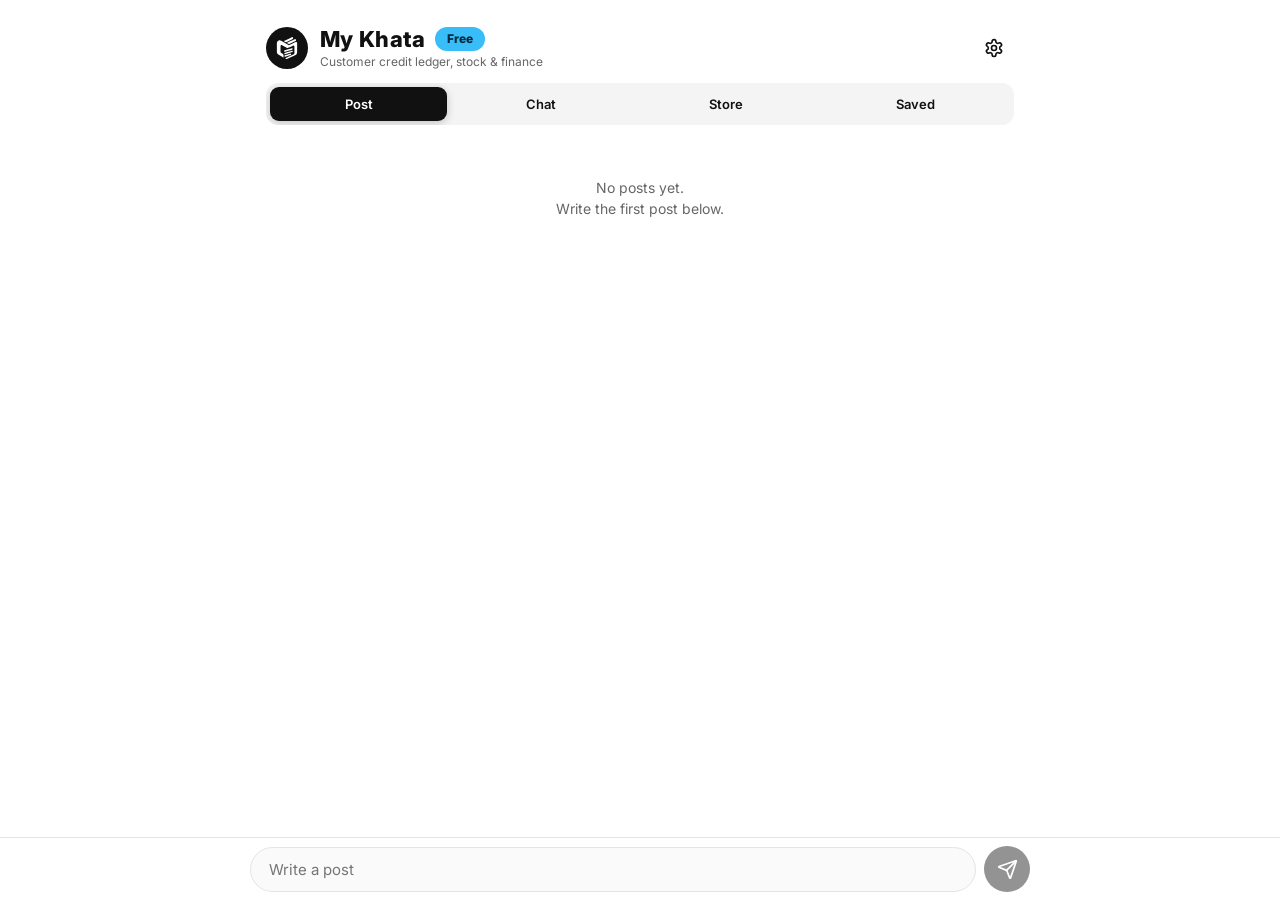
<file: community.html>
<!DOCTYPE html>
<html lang="en">
<head>
<meta charset="utf-8">
<meta name="viewport" content="width=device-width, initial-scale=1, viewport-fit=cover">
<meta name="theme-color" content="#111111">
<title>My Khata – Community</title>
<link rel="preconnect" href="https://fonts.googleapis.com">
<link rel="preconnect" href="https://fonts.gstatic.com" crossorigin>
<link href="https://fonts.googleapis.com/css2?family=Inter:wght@400;500;600;700;800&display=swap" rel="stylesheet">
<style>
/* Community has its OWN theme (kc-mode / kc-accent). It never touches My Khata's theme. */
:root{--accent:#111;--on:#fff;--bg:#fff;--card:#fff;--card2:#f4f4f5;--input:#fafafa;--ink:#111;--soft:#666;--line:#e4e4e7;--hov:#ececee;--out:#ececee;--red:#111;--green:#111;--shadow:0 1px 3px rgba(0,0,0,.06)}
html[data-mode=dark]{--accent:#fff;--on:#111;--bg:#0d0d0f;--card:#161618;--card2:#1e1e21;--input:#0d0d0f;--ink:#fff;--soft:#a1a1aa;--line:#2e2e33;--hov:#2a2a2e;--out:#2a2a2e;--red:#fff;--green:#fff;--shadow:0 3px 12px rgba(0,0,0,.4);color-scheme:dark}
*{box-sizing:border-box;-webkit-tap-highlight-color:transparent}
[hidden]{display:none!important}
html,body{margin:0;padding:0;background:var(--bg)}
body{font-family:'Inter',system-ui,-apple-system,'Segoe UI',Roboto,sans-serif;color:var(--ink);min-height:100vh;min-height:100dvh;-webkit-font-smoothing:antialiased}
body.noscroll{overflow:hidden}
button,input{font:inherit;color:inherit}
button{cursor:pointer;border:0;background:none;padding:0}
:focus-visible{outline:2px solid var(--accent);outline-offset:2px}
svg{display:block}
.ic{display:inline-flex;vertical-align:-.2em}
.ic svg,.i svg{width:1.15em;height:1.15em;stroke:currentColor;fill:none;stroke-width:2;stroke-linecap:round;stroke-linejoin:round}
.i{display:inline-flex}

.app{max-width:780px;margin:0 auto;padding:22px 16px 40px}

.stick{position:sticky;top:0;z-index:30;background:var(--bg);margin:-22px -16px 0;padding:22px 16px 12px}
/* ---------- header: same as My Khata ---------- */
header.top{display:flex;align-items:center;justify-content:space-between;padding:4px 0 8px}
.top-l{display:flex;align-items:center;gap:12px;min-width:0;text-decoration:none;color:inherit}
.hdr-av{width:42px;height:42px;border-radius:50%;flex-shrink:0;background:var(--card2);object-fit:cover;display:block}
.name-row{display:flex;align-items:center;gap:10px;flex-wrap:wrap}
header.top h1{margin:0;font-size:22px;font-weight:800;letter-spacing:.3px;color:var(--ink)}
.plan-badge{display:inline-flex;align-items:center;gap:5px;border-radius:99px;padding:6px 12px;font:800 12px/1 Inter,sans-serif;background:#38bdf8;color:#04283d}
.sub{font-size:12px;color:var(--soft);margin-top:2px}
.icons{display:flex;gap:8px}
.icon-btn{width:40px;height:40px;display:flex;align-items:center;justify-content:center;border-radius:12px;color:var(--ink);transition:background .15s}
.icon-btn:hover{background:var(--hov)}.icon-btn:active{transform:scale(.92)}
.icon-btn .ic svg{width:20px;height:20px}

/* ---------- tabs: same as My Khata ---------- */
.tabs{display:flex;gap:4px;margin:6px 0 0;background:var(--card2);padding:4px;border-radius:12px;overflow-x:auto;scrollbar-width:none}
.tabs::-webkit-scrollbar{display:none}
.tab-btn{flex:1 0 auto;padding:9px 6px;border-radius:9px;font-size:13px;font-weight:600;color:var(--ink);white-space:nowrap;min-width:70px}
.tab-btn:hover{background:var(--hov)}
.tab-btn.active,.tab-btn.active:hover{background:var(--accent);color:var(--on);box-shadow:0 2px 8px rgba(0,0,0,.2)}

/* ---------- search (same look as My Khata) ---------- */
.search-wrap{position:relative;margin-bottom:14px}
.search-wrap input{width:100%;padding:12px 42px 12px 14px;border:1px solid var(--line);border-radius:10px;font-size:15px;background:var(--input);color:var(--ink);box-shadow:var(--shadow)}
.search-wrap input:focus{outline:2px solid var(--accent);outline-offset:1px}
.search-wrap .search-icon{position:absolute;right:14px;top:50%;transform:translateY(-50%);color:var(--soft);pointer-events:none}
.empty{text-align:center;padding:40px 20px;color:var(--soft);font-size:14px;line-height:1.5}

/* ---------- avatars ---------- */
.av{width:44px;height:44px;border-radius:50%;background:var(--accent);color:var(--on);display:flex;align-items:center;justify-content:center;font-size:17px;font-weight:700;flex-shrink:0;overflow:hidden}
.av img{width:100%;height:100%;object-fit:cover;display:block}
.av.sm{width:34px;height:34px;font-size:14px}
.av.sq{border-radius:14px}
.av.lg{width:64px;height:64px;font-size:26px}

/* ---------- chat list ---------- */
.li{display:flex;align-items:center;gap:12px;width:100%;text-align:left;padding:10px 12px;border-radius:12px}
.li:hover{background:var(--hov)}
.li .tx{flex:1;min-width:0}
.li .l1{display:flex;align-items:baseline;gap:8px}
.li .nm{flex:1;min-width:0;font-weight:700;font-size:15px;white-space:nowrap;overflow:hidden;text-overflow:ellipsis}
.li .tm{font-size:11.5px;color:var(--soft)}
.li .l2{font-size:13px;color:var(--soft);white-space:nowrap;overflow:hidden;text-overflow:ellipsis;margin-top:2px}

/* ---------- message bubbles (posts + chat) ---------- */
.msgs{display:flex;flex-direction:column;gap:6px;padding-bottom:4px}
.day{align-self:center;background:var(--card2);color:var(--soft);font-size:12px;padding:4px 12px;border-radius:99px;margin:8px 0}
.msg{display:flex;gap:8px;align-items:flex-end;border-radius:12px;position:relative}
.msg.me{flex-direction:row-reverse}
.msg.sel{background:color-mix(in srgb,var(--accent) 18%,transparent);box-shadow:-100vw 0 0 color-mix(in srgb,var(--accent) 18%,transparent),100vw 0 0 color-mix(in srgb,var(--accent) 18%,transparent)}
.bub{max-width:min(82%,520px);padding:8px 11px 6px;border-radius:14px;border-bottom-left-radius:4px;background:var(--card2);font-size:14.5px;line-height:1.4;overflow-wrap:anywhere;cursor:pointer;user-select:none}
html[data-mode=dark] .bub{background:#243244}
.me .bub{background:var(--out);border-bottom-left-radius:14px;border-bottom-right-radius:4px}
html[data-mode=dark] .me .bub{background:#2a2a2e}
.bub .sn{font-weight:700;font-size:12.5px;margin-bottom:2px;color:var(--accent)}
.bub .t{white-space:pre-wrap}
.bub .foot{display:flex;align-items:center;justify-content:flex-end;gap:2px;margin-top:3px;margin-right:-4px;color:var(--soft);font-size:11px}
.bub .foot time{margin-right:4px}
.bub .foot button{width:28px;height:28px;border-radius:8px;display:flex;align-items:center;justify-content:center;color:var(--soft)}
.bub .foot button:hover{background:var(--hov);color:var(--ink)}
.bub .foot button.on{color:var(--accent)}
.bub .foot button.on svg{fill:currentColor}
.bub .foot .ic svg{width:15px;height:15px}

/* ---------- compose bar (like WhatsApp) ---------- */
.compose-spacer{height:74px}
.compose{position:fixed;left:0;right:0;bottom:0;z-index:20;background:var(--bg);border-top:1px solid var(--line);padding:8px 12px calc(8px + env(safe-area-inset-bottom,0))}
.compose form{max-width:780px;margin:0 auto;display:flex;gap:8px;align-items:center}
.compose input{flex:1;min-width:0;border:1px solid var(--line);background:var(--input);border-radius:24px;padding:12px 18px;font-size:15px;outline:none}
.compose input:focus{border-color:var(--accent)}
.send{width:46px;height:46px;border-radius:50%;background:var(--accent);color:var(--on);display:flex;align-items:center;justify-content:center;flex-shrink:0;transition:transform .12s,opacity .15s}
.send .ic svg{width:21px;height:21px}
.send:active{transform:scale(.92)}
.send:disabled{opacity:.45;cursor:default}

/* ---------- selection bar (replaces header when messages are selected) ---------- */
.selbar{position:fixed;top:0;left:0;right:0;z-index:60;background:var(--accent);color:var(--on);padding-top:env(safe-area-inset-top,0)}
.selbar .in{max-width:780px;margin:0 auto;height:78px;display:flex;align-items:center;gap:4px;padding:0 10px}
.selbar b{flex:1;font-size:17px;margin-left:6px}
.selbar button{width:42px;height:42px;border-radius:50%;display:flex;align-items:center;justify-content:center;color:var(--on)}
.selbar button:hover{background:rgba(255,255,255,.18)}
.selbar .ic svg{width:21px;height:21px}

/* ---------- stores ---------- */
.stores{display:flex;flex-direction:column;gap:14px}
.store-card{background:var(--card);border:1px solid var(--line);border-radius:14px;padding:14px;box-shadow:var(--shadow)}
.store-head{display:flex;align-items:center;gap:12px}
.store-name{font-size:16.5px;font-weight:800}
.store-meta{font-size:12.5px;color:var(--soft);margin-top:2px}
.prods{list-style:none;margin:12px 0 0;padding:0;border-top:1px dashed var(--line)}
.prods li{display:flex;align-items:center;gap:10px;padding:8px 0;border-bottom:1px solid var(--line);font-size:14px}
.prods li:last-child{border-bottom:0}
.prods .pi{width:30px;height:30px;border-radius:8px;background:color-mix(in srgb,var(--accent) 14%,var(--bg));color:var(--accent);display:flex;align-items:center;justify-content:center;flex-shrink:0}
.prods .pi .ic svg{width:16px;height:16px}
.prods .pn{flex:1;min-width:0;white-space:nowrap;overflow:hidden;text-overflow:ellipsis}
.prods .pp{font-weight:700;white-space:nowrap}
.store-acts{display:flex;gap:10px;margin-top:12px}
.store-acts button{flex:1;padding:11px;border-radius:10px;font-size:14px;font-weight:700;display:flex;align-items:center;justify-content:center;gap:7px}
.btn-pri{background:var(--accent);color:var(--on)}
.btn-soft{background:var(--card2);color:var(--ink)}
html[data-mode=dark] .btn-soft{background:var(--hov)}
.btn-soft:hover{background:var(--hov)}

/* ---------- saved ---------- */
.saved-item{background:var(--card);border:1px solid var(--line);border-radius:12px;padding:12px 14px;margin-bottom:10px;box-shadow:var(--shadow)}
.saved-item .h{display:flex;align-items:center;gap:10px;margin-bottom:6px}
.saved-item .h b{flex:1;font-size:14px}
.saved-item .h small{color:var(--soft);font-size:11.5px}
.saved-item p{margin:0 0 6px;font-size:14.5px;line-height:1.45;white-space:pre-wrap;overflow-wrap:anywhere}
.saved-item .acts{display:flex;gap:2px;justify-content:flex-end;margin-right:-6px}
.saved-item .acts button{width:34px;height:34px;border-radius:9px;display:flex;align-items:center;justify-content:center;color:var(--soft)}
.saved-item .acts button:hover{background:var(--hov);color:var(--ink)}
.chip-src{font-size:11px;font-weight:700;background:color-mix(in srgb,var(--accent) 14%,var(--bg));color:var(--accent);border-radius:99px;padding:2px 9px}

/* ---------- chat screen (full overlay) ---------- */
.chat-ov{position:fixed;inset:0;z-index:50;background:var(--bg);display:flex;flex-direction:column}
.chat-top{border-bottom:1px solid var(--line);padding-top:env(safe-area-inset-top,0)}
.chat-top .in{max-width:780px;margin:0 auto;height:60px;display:flex;align-items:center;gap:8px;padding:0 10px}
.chat-top .ct{flex:1;min-width:0;line-height:1.25}
.chat-top .ct b{display:block;font-size:16px;white-space:nowrap;overflow:hidden;text-overflow:ellipsis}
.chat-top .ct small{color:var(--soft);font-size:12px}
.chat-body{flex:1;overflow-y:auto;-webkit-overflow-scrolling:touch}
.chat-body .msgs{max-width:780px;margin:0 auto;padding:12px 16px}
.chat-ov .compose{position:static}

/* ---------- settings page (same look as My Khata settings) ---------- */
.ov{position:fixed;inset:0;background:var(--bg);z-index:90;display:none;overflow-y:auto;-webkit-overflow-scrolling:touch}
.ov.on{display:block}
.sheet{background:transparent;color:var(--ink);width:100%;max-width:820px;margin:0 auto;padding:22px 16px calc(40px + env(safe-area-inset-bottom,0))}
.back-btn{display:inline-flex;align-items:center;gap:6px;font-weight:700;font-size:14px;color:var(--accent);padding:6px 0;margin-bottom:6px}
.set-h{display:flex;align-items:center;gap:10px;margin:4px 0 14px;font-size:22px;font-weight:800}
.set-crumb{font-size:11px;color:var(--soft);margin:-8px 0 14px}
.set-prof{display:flex;align-items:center;gap:14px;padding:16px;border-radius:16px;background:var(--card2);margin-bottom:6px;cursor:pointer;width:100%;text-align:left}
.set-pn{font-weight:800;font-size:16px}.set-ps{font-size:12px;color:var(--soft);margin-top:2px}
.set-sec{font-size:11px;font-weight:800;letter-spacing:.8px;text-transform:uppercase;color:var(--soft);margin:18px 4px 8px}
.set-list{display:flex;flex-direction:column;gap:8px}
.set-row{display:flex;align-items:center;gap:12px;padding:13px 14px;border-radius:12px;background:var(--card2);width:100%;text-align:left}
.set-row:hover{background:var(--hov)}
.set-ic{width:38px;height:38px;border-radius:10px;display:flex;align-items:center;justify-content:center;background:var(--card);color:var(--accent);flex-shrink:0}
.set-tx{flex:1;min-width:0}.set-t{font-weight:700;font-size:14px}.set-d{font-size:12px;color:var(--soft);margin-top:2px}
.set-val{font-size:12px;color:var(--soft);font-weight:700}
.set-blk{padding:13px 14px;border-radius:12px;background:var(--card2)}
.set-blk .set-t{margin-bottom:10px}
.prof{display:flex;align-items:center;gap:12px}
.prof .fields{flex:1;min-width:0;display:flex;flex-direction:column;gap:8px}
.sheet input[type=text],.sheet input[type=url]{width:100%;border:1px solid var(--line);background:var(--input);color:var(--ink);border-radius:10px;padding:10px 12px;font-size:14px;outline:none}
.sheet input:focus{border-color:var(--accent)}
.seg{display:flex;gap:6px}
.seg button{flex:1;padding:10px 6px;border:1px solid var(--line);border-radius:10px;background:var(--card);font-weight:700;font-size:13px;display:flex;align-items:center;justify-content:center;gap:6px}
.seg button.on{background:var(--accent);color:var(--on);border-color:var(--accent)}
.blk{display:flex;align-items:center;gap:10px;padding:8px 0;border-bottom:1px solid var(--line)}
.blk:last-child{border-bottom:0}
.blk b{flex:1;font-size:14px}
.blk button{padding:7px 13px;border-radius:9px;background:var(--card2);font-weight:700;font-size:13px}
.blk button:hover{background:var(--hov)}
.note{font-size:12.5px;color:var(--soft);line-height:1.5;margin:0}
.save-row{margin-top:12px}
.save-row button{width:100%;padding:11px;border-radius:10px;background:var(--accent);color:var(--on);font-weight:700}

.toast{position:fixed;left:50%;bottom:92px;transform:translateX(-50%);background:var(--ink);color:var(--bg);padding:10px 16px;border-radius:99px;font-weight:600;font-size:13.5px;z-index:200;max-width:90vw;display:flex;gap:12px;align-items:center}
.toast button{font-weight:800;color:var(--accent);padding:0}
@media (prefers-reduced-motion:reduce){*{transition:none!important}}
</style>
</head>
<body>
<div class="app" id="app">
  <div class="stick"><header class="top">
    <a class="top-l" href="index.html" aria-label="Back to My Khata">
      <img class="hdr-av" id="logo" alt="">
      <div>
        <div class="name-row"><h1>My Khata</h1><span class="plan-badge">Free</span></div>
        <div class="sub">Customer credit ledger, stock &amp; finance</div>
      </div>
    </a>
    <div class="icons"><button class="icon-btn" id="setBtn" type="button" aria-label="Community settings"></button></div>
  </header>
  <nav class="tabs" id="tabs" aria-label="Community"></nav></div>
  <main id="main"></main>
</div>

<div class="selbar" id="selbar" hidden></div>
<div class="compose" id="postCompose" hidden>
  <form id="postForm" autocomplete="off"><input id="postIn" type="text" maxlength="1000" placeholder="Write a post" aria-label="Write a post"><button class="send" id="postSend" type="submit" aria-label="Send" disabled></button></form>
</div>

<section class="chat-ov" id="chat" hidden>
  <div class="chat-top"><div class="in">
    <button class="icon-btn" id="chatBack" type="button" aria-label="Back"></button>
    <div class="av sm" id="chatAv"></div>
    <div class="ct"><b id="chatName"></b><small id="chatSub"></small></div>
  </div></div>
  <div class="chat-body" id="chatBody"><div class="msgs" id="chatMsgs"></div></div>
  <div class="compose"><form id="chatForm" autocomplete="off"><input id="chatIn" type="text" maxlength="1000" placeholder="Type a message" aria-label="Type a message"><button class="send" id="chatSend" type="submit" aria-label="Send" disabled></button></form></div>
</section>

<div class="ov" id="ov"><div class="sheet" id="sheet" role="dialog" aria-label="Community settings"></div></div>

<script>
(function(){
var $=function(i){return document.getElementById(i);};
var ICONS={"settings":"<path d=\"M12.22 2h-.44a2 2 0 0 0-2 2v.18a2 2 0 0 1-1 1.73l-.43.25a2 2 0 0 1-2 0l-.15-.08a2 2 0 0 0-2.73.73l-.22.38a2 2 0 0 0 .73 2.73l.15.1a2 2 0 0 1 1 1.72v.51a2 2 0 0 1-1 1.74l-.15.09a2 2 0 0 0-.73 2.73l.22.38a2 2 0 0 0 2.73.73l.15-.08a2 2 0 0 1 2 0l.43.25a2 2 0 0 1 1 1.73V20a2 2 0 0 0 2 2h.44a2 2 0 0 0 2-2v-.18a2 2 0 0 1 1-1.73l.43-.25a2 2 0 0 1 2 0l.15.08a2 2 0 0 0 2.73-.73l.22-.39a2 2 0 0 0-.73-2.73l-.15-.08a2 2 0 0 1-1-1.74v-.5a2 2 0 0 1 1-1.74l.15-.09a2 2 0 0 0 .73-2.73l-.22-.38a2 2 0 0 0-2.73-.73l-.15.08a2 2 0 0 1-2 0l-.43-.25a2 2 0 0 1-1-1.73V4a2 2 0 0 0-2-2z\"/><circle cx=\"12\" cy=\"12\" r=\"3\"/>","copy":"<rect width=\"14\" height=\"14\" x=\"8\" y=\"8\" rx=\"2\" ry=\"2\"/><path d=\"M4 16c-1.1 0-2-.9-2-2V4c0-1.1.9-2 2-2h10c1.1 0 2 .9 2 2\"/>","trash-2":"<path d=\"M3 6h18\"/><path d=\"M19 6v14c0 1-1 2-2 2H7c-1 0-2-1-2-2V6\"/><path d=\"M8 6V4c0-1 1-2 2-2h4c1 0 2 1 2 2v2\"/><line x1=\"10\" x2=\"10\" y1=\"11\" y2=\"17\"/><line x1=\"14\" x2=\"14\" y1=\"11\" y2=\"17\"/>","search":"<circle cx=\"11\" cy=\"11\" r=\"8\"/><path d=\"m21 21-4.3-4.3\"/>","x":"<path d=\"M18 6 6 18\"/><path d=\"m6 6 12 12\"/>","ban":"<circle cx=\"12\" cy=\"12\" r=\"10\"/><path d=\"m4.9 4.9 14.2 14.2\"/>","store":"<path d=\"M3 9l1.5-5h15L21 9\"/><path d=\"M3 9a3 3 0 0 0 6 0 3 3 0 0 0 6 0 3 3 0 0 0 6 0\"/><path d=\"M5 12v8h14v-8\"/><path d=\"M10 20v-5h4v5\"/>","message-circle":"<path d=\"M7.9 20A9 9 0 1 0 4 16.1L2 22Z\"/>","arrow-left":"<path d=\"m12 19-7-7 7-7\"/><path d=\"M19 12H5\"/>","check":"<path d=\"M20 6 9 17l-5-5\"/>","crown":"<path d=\"M11.562 3.266a.5.5 0 0 1 .876 0L15.39 8.87a1 1 0 0 0 1.516.294L21.183 5.5a.5.5 0 0 1 .798.519l-2.834 10.246a1 1 0 0 1-.956.734H5.81a1 1 0 0 1-.957-.734L2.02 6.02a.5.5 0 0 1 .798-.519l4.276 3.664a1 1 0 0 0 1.516-.294z\"/><path d=\"M5 21h14\"/>","user":"<path d=\"M19 21v-2a4 4 0 0 0-4-4H9a4 4 0 0 0-4 4v2\"/><circle cx=\"12\" cy=\"7\" r=\"4\"/>","sun":"<circle cx=\"12\" cy=\"12\" r=\"4\"/><path d=\"M12 2v2\"/><path d=\"M12 20v2\"/><path d=\"m4.93 4.93 1.41 1.41\"/><path d=\"m17.66 17.66 1.41 1.41\"/><path d=\"M2 12h2\"/><path d=\"M20 12h2\"/><path d=\"m6.34 17.66-1.41 1.41\"/><path d=\"m19.07 4.93-1.41 1.41\"/>","moon":"<path d=\"M12 3a6 6 0 0 0 9 9 9 9 0 1 1-9-9Z\"/>","link":"<path d=\"M10 13a5 5 0 0 0 7.54.54l3-3a5 5 0 0 0-7.07-7.07l-1.72 1.71\"/><path d=\"M14 11a5 5 0 0 0-7.54-.54l-3 3a5 5 0 0 0 7.07 7.07l1.71-1.71\"/>","image":"<rect width=\"18\" height=\"18\" x=\"3\" y=\"3\" rx=\"2\" ry=\"2\"/><circle cx=\"9\" cy=\"9\" r=\"2\"/><path d=\"m21 15-3.086-3.086a2 2 0 0 0-2.828 0L6 21\"/>","lock":"<rect width=\"18\" height=\"11\" x=\"3\" y=\"11\" rx=\"2\" ry=\"2\"/><path d=\"M7 11V7a5 5 0 0 1 10 0v4\"/>","pencil":"<path d=\"M21.174 6.812a1 1 0 0 0-3.986-3.987L3.842 16.174a2 2 0 0 0-.5.83l-1.321 4.352a.5.5 0 0 0 .623.622l4.353-1.32a2 2 0 0 0 .83-.497z\"/>","smartphone":"<rect width=\"14\" height=\"20\" x=\"5\" y=\"2\" rx=\"2\" ry=\"2\"/><path d=\"M12 18h.01\"/>","package":"<path d=\"m7.5 4.27 9 5.15\"/><path d=\"M21 8a2 2 0 0 0-1-1.73l-7-4a2 2 0 0 0-2 0l-7 4A2 2 0 0 0 3 8v8a2 2 0 0 0 1 1.73l7 4a2 2 0 0 0 2 0l7-4A2 2 0 0 0 21 16Z\"/><path d=\"m3.3 7 8.7 5 8.7-5\"/><path d=\"M12 22V12\"/>"};
ICONS.send='<path d="M14.536 21.686a.5.5 0 0 0 .937-.024l6.5-19a.496.496 0 0 0-.635-.635l-19 6.5a.5.5 0 0 0-.024.937l7.93 3.18a2 2 0 0 1 1.112 1.11z"/><path d="m21.854 2.147-10.94 10.939"/>';
ICONS.bookmark='<path d="m19 21-7-4-7 4V5a2 2 0 0 1 2-2h10a2 2 0 0 1 2 2v16z"/>';
ICONS['chat']=ICONS['message-circle'];
function ic(n,s){return '<span class="ic"><svg viewBox="0 0 24 24" aria-hidden="true"'+(s?' style="width:'+s+'px;height:'+s+'px"':'')+'>'+(ICONS[n]||'')+'</svg></span>';}
var esc=function(t){var d=document.createElement('div');d.textContent=String(t==null?'':t);return d.innerHTML;};

/* ---------- own storage (separate from My Khata) ---------- */
function ls(k,v){try{if(v===undefined){var x=localStorage.getItem(k);return x==null?'':x;}localStorage.setItem(k,v);}catch(e){return '';}}
function jget(k,d){try{var x=JSON.parse(ls(k));return x==null?d:x;}catch(e){return d;}}
var S={
  mode:ls('kc-mode')||'light',accent:ls('kc-accent')||'#4aa8e8',
  me:jget('kc-me',{name:'You',dp:''}),
  blocked:jget('kc-blocked',[]),saved:jget('kc-saved',{})
};
function persist(){ls('kc-mode',S.mode);ls('kc-accent',S.accent);ls('kc-me',JSON.stringify(S.me));ls('kc-blocked',JSON.stringify(S.blocked));ls('kc-saved',JSON.stringify(S.saved));}

/* ---------- theme ---------- */
function lum(h){var n=parseInt(h.slice(1),16);return(.299*(n>>16&255)+.587*(n>>8&255)+.114*(n&255))/255;}
function applyTheme(){
  var dark=S.mode==='dark'||(S.mode==='auto'&&matchMedia&&matchMedia('(prefers-color-scheme:dark)').matches);
  var a=dark?'#ffffff':'#111111',on=dark?'#111111':'#ffffff';
  var r=document.documentElement;r.setAttribute('data-mode',dark?'dark':'light');
  r.style.setProperty('--accent',a);r.style.setProperty('--on',on);
  var m=document.querySelector('meta[name=theme-color]');if(m)m.content=dark?'#0d0d0f':'#ffffff';
  $('logo').src='data:image/svg+xml;utf8,'+encodeURIComponent('<svg xmlns="http://www.w3.org/2000/svg" viewBox="0 0 512 512"><rect width="512" height="512" fill="'+a+'"/><path fill="'+on+'" fill-rule="evenodd" transform="translate(256 256) scale(.78) translate(-256 -256)" d="M319.5 349.5L315.8 345.3L314.0 344.3L307.4 343.9L267.4 356.1L223.2 370.7L218.5 374.9L217.1 377.8L216.2 381.1L216.2 383.9L217.1 387.2L218.5 389.5L222.7 392.8L226.4 393.8L229.7 393.3L274.9 377.3L312.1 366.5L315.4 364.6L319.5 359.4L320.5 356.6L320.5 352.3ZM346.6 305.7L344.2 301.0L341.0 298.2L338.2 297.2L333.5 297.2L284.2 312.8L270.2 316.5L219.9 332.5L215.3 336.8L213.4 340.6L212.9 342.9L213.4 347.1L214.8 350.4L219.0 354.2L221.3 355.2L226.9 355.2L264.6 342.4L339.6 319.8L342.4 317.9L344.7 315.1L346.6 310.4ZM344.7 266.6L342.4 262.4L339.6 260.0L337.2 259.1L333.1 258.6L234.4 288.3L219.9 293.0L215.3 295.8L212.5 299.6L211.1 304.8L211.5 309.0L212.9 311.8L216.2 315.1L219.9 316.5L225.0 316.5L264.1 303.8L324.7 285.4L335.8 282.6L339.6 280.7L343.3 276.5L345.2 270.8ZM103.5 158.7L99.3 168.1L97.5 178.0L97.9 318.9L98.9 327.4L101.7 336.3L105.4 343.4L107.7 346.7L114.7 353.7L145.9 374.0L173.4 390.5L197.1 405.6L199.0 405.6L201.3 404.1L201.8 403.2L201.8 366.5L200.4 360.8L198.0 356.1L192.0 349.5L175.7 338.7L162.2 330.7L157.5 325.5L154.7 318.4L155.2 221.4L157.5 215.7L160.3 212.4L165.0 209.6L168.7 208.7L173.8 209.1L179.9 212.0L213.9 231.7L239.0 245.4L253.0 254.4L260.0 257.6L264.1 257.6L295.8 244.5L314.4 235.5L335.4 227.0L354.0 218.1L361.0 217.6L365.2 219.5L368.9 222.8L371.7 228.4L371.7 339.6L370.3 343.9L368.0 348.1L361.5 354.7L352.6 359.4L268.8 397.1L231.1 416.4L230.2 417.3L230.2 419.2L236.7 423.9L243.2 426.8L249.2 427.7L254.4 427.2L260.9 424.9L314.0 400.8L341.9 389.1L391.2 366.0L397.3 361.8L403.4 355.6L407.1 350.4L411.3 342.0L413.1 335.8L414.1 329.7L414.5 175.7L413.6 172.4L411.3 168.1L406.6 163.9L399.6 161.6L395.9 161.6L389.4 163.4L364.7 174.7L329.3 192.6L316.8 197.8L286.5 212.4L164.5 144.1L150.1 137.1L145.4 136.1L136.6 136.1L125.9 138.9L120.3 141.8L114.2 146.0L107.3 153.1ZM395.0 122.9L391.2 119.2L386.6 117.3L378.2 117.7L364.2 124.8L344.7 133.3L334.9 138.5L313.0 147.9L279.5 163.9L275.3 165.3L256.2 174.7L254.8 176.6L256.2 178.0L261.4 180.4L287.0 195.0L289.3 195.0L315.8 182.3L339.6 171.9L362.8 160.1L389.4 148.4L393.1 145.1L396.8 137.5L397.3 128.6ZM350.3 94.2L345.6 88.5L342.4 86.7L339.6 85.7L333.5 85.7L330.7 86.7L301.9 101.7L217.1 143.2L208.3 147.9L207.3 148.8L207.3 150.2L239.0 167.7L241.3 167.2L323.7 126.7L324.7 125.8L344.2 116.8L348.9 111.6L351.2 105.5L351.7 99.4Z"/></svg>');
}

/* ---------- data (filled from real accounts) ---------- */
var U={};
var posts=[];
var chats=[];
var stores=[];
var sub=''; // post cache for saved lookup
var SRC={}; // saved items: id -> {id,name,t,at,src}

/* ---------- helpers ---------- */
var PAL=[];
function hue(s){var h=0;s=String(s||'?');for(var i=0;i<s.length;i++)h=(h*31+s.charCodeAt(i))>>>0;return PAL[h%PAL.length];}
function nameOf(u){return u==='me'?(S.me.name||'You'):(U[u]||u);}
function av(u,cls){
  var n=nameOf(u),dp=u==='me'?S.me.dp:'',c='';
  var ini=esc((Array.from(n.trim())[0]||'?').toUpperCase());
  return '<div class="av '+(cls||'')+'" '+c+'>'+(dp?'<img src="'+esc(dp)+'" alt="" referrerpolicy="no-referrer" onerror="this.parentNode.textContent=\''+ini+'\'">':ini)+'</div>';
}
function hm(t){return new Date(t).toLocaleTimeString([],{hour:'numeric',minute:'2-digit'});}
function same(a,b){return a.getFullYear()===b.getFullYear()&&a.getMonth()===b.getMonth()&&a.getDate()===b.getDate();}
function dayLbl(t){var d=new Date(t),n=new Date();if(same(d,n))return 'Today';var y=new Date(n);y.setDate(n.getDate()-1);if(same(d,y))return 'Yesterday';return d.toLocaleDateString([],{day:'numeric',month:'short'});}
function listTime(t){var d=new Date(t),n=new Date();if(same(d,n))return hm(t);var y=new Date(n);y.setDate(n.getDate()-1);if(same(d,y))return 'Yesterday';return d.toLocaleDateString([],{day:'numeric',month:'short'});}
function toast(m,undo){var t=document.createElement('div');t.className='toast';t.setAttribute('role','status');t.innerHTML='<span>'+esc(m)+'</span>';
  if(undo){var b=document.createElement('button');b.textContent='Undo';b.onclick=function(){undo();t.remove();};t.appendChild(b);}
  document.body.appendChild(t);setTimeout(function(){t.remove();},undo?4500:2000);}
function copyText(t){if(navigator.clipboard&&navigator.clipboard.writeText)navigator.clipboard.writeText(t).then(function(){toast('Copied');},function(){toast('Could not copy');});else{var a=document.createElement('textarea');a.value=t;document.body.appendChild(a);a.select();try{document.execCommand('copy');toast('Copied');}catch(e){toast('Could not copy');}a.remove();}}
function isBlocked(u){return S.blocked.indexOf(u)>=0;}
function searchBox(id,ph,val){return '<div class="search-wrap"><input type="text" id="'+id+'" placeholder="'+ph+'" value="'+esc(val||'')+'" autocomplete="off" aria-label="'+ph+'"><span class="search-icon">'+ic('search',18)+'</span></div>';}

/* ---------- messages (shared by posts + chat) ---------- */
var sel={ctx:null,ids:{}};
function selCount(){return Object.keys(sel.ids).length;}
function clearSel(){sel={ctx:null,ids:{}};drawSel();redrawActive();}
function bubbleHTML(m,showName,src){
  var mine=m.u==='me',on=!!sel.ids[m.id],sv=!!S.saved[m.id];
  return '<div class="msg'+(mine?' me':'')+(on?' sel':'')+'" data-id="'+m.id+'">'+(!mine&&showName?av(m.u,'sm'):'')+
   '<div class="bub" role="button" tabindex="0" aria-pressed="'+on+'">'+(!mine&&showName?'<div class="sn" style="color:'+hue(nameOf(m.u))+'">'+esc(nameOf(m.u))+'</div>':'')+
   '<div class="t">'+esc(m.t)+'</div><div class="foot"><time>'+hm(m.at)+'</time>'+
   '<button type="button" data-a="copy" aria-label="Copy">'+ic('copy')+'</button>'+
   '<button type="button" data-a="save" class="'+(sv?'on':'')+'" aria-label="'+(sv?'Unsave':'Save')+'">'+ic('bookmark')+'</button></div></div></div>';
}
function listHTML(list,showName){
  if(!list.length)return '';
  var h='',prev=null;
  list.forEach(function(m){var d=new Date(m.at);if(!prev||!same(prev,d))h+='<div class="day">'+dayLbl(m.at)+'</div>';prev=d;h+=bubbleHTML(m,showName);});
  return h;
}
function findMsg(id){
  var i,L=posts.concat(chatMsgsAll());
  for(i=0;i<L.length;i++)if(L[i].id===id)return L[i];return null;
}
function chatMsgsAll(){var a=[];chats.forEach(function(c){c.list.forEach(function(m){a.push(m);});});return a;}
chats.forEach(function(c){c.list=c.msgs.map(function(x,i){return {id:c.id+'m'+i,u:x.m?'me':c.u,t:x.t,at:x.at};});});
posts.forEach(function(p){p.u=p.u;});

function bindMsgs(root,ctx){
  root.onclick=function(e){
    var row=e.target.closest('.msg');if(!row)return;
    var id=row.getAttribute('data-id'),m=findMsg(id);if(!m)return;
    var b=e.target.closest('button[data-a]');
    if(b){
      e.stopPropagation();
      if(b.getAttribute('data-a')==='copy')copyText(m.t);
      else toggleSave(m,ctx);
      return;
    }
    if(sel.ctx&&sel.ctx!==ctx){sel={ctx:null,ids:{}};}
    sel.ctx=ctx;
    if(sel.ids[id])delete sel.ids[id];else sel.ids[id]=1;
    if(!selCount())sel.ctx=null;
    drawSel();row.classList.toggle('sel',!!sel.ids[id]);
    var bub=row.querySelector('.bub');if(bub)bub.setAttribute('aria-pressed',String(!!sel.ids[id]));
  };
  root.onkeydown=function(e){if((e.key==='Enter'||e.key===' ')&&e.target.classList.contains('bub')){e.preventDefault();e.target.click();}};
}
function toggleSave(m,ctx){
  if(S.saved[m.id]){delete S.saved[m.id];toast('Removed from Saved');}
  else{S.saved[m.id]={id:m.id,u:m.u,name:nameOf(m.u),t:m.t,at:m.at,src:ctx==='post'?'Post':'Chat'};toast('Saved');}
  persist();redrawActive();
}
function selMsgs(){return Object.keys(sel.ids).map(findMsg).filter(Boolean);}
function drawSel(){
  var n=selCount(),bar=$('selbar');
  if(!n){bar.hidden=true;bar.innerHTML='';return;}
  var L=selMsgs(),allMine=L.every(function(m){return m.u==='me';}),allOthers=L.every(function(m){return m.u!=='me';});
  var ctx=sel.ctx;
  bar.hidden=false;
  bar.innerHTML='<div class="in"><button type="button" data-s="x" aria-label="Cancel">'+ic('x')+'</button><b>'+n+' selected</b>'+
   '<button type="button" data-s="copy" aria-label="Copy">'+ic('copy')+'</button>'+
   '<button type="button" data-s="save" aria-label="Save">'+ic('bookmark')+'</button>'+
   (ctx==='post'&&allOthers?'<button type="button" data-s="block" aria-label="Block user">'+ic('ban')+'</button>':'')+
   (allMine?'<button type="button" data-s="del" aria-label="Delete">'+ic('trash-2')+'</button>':'')+'</div>';
}
$('selbar').addEventListener('click',function(e){
  var b=e.target.closest('[data-s]');if(!b)return;
  var a=b.getAttribute('data-s'),L=selMsgs(),ctx=sel.ctx;
  if(a==='x'){clearSel();return;}
  if(a==='copy'){copyText(L.map(function(m){return m.t;}).join('\n'));clearSel();return;}
  if(a==='save'){L.forEach(function(m){if(!S.saved[m.id])S.saved[m.id]={id:m.id,u:m.u,name:nameOf(m.u),t:m.t,at:m.at,src:ctx==='post'?'Post':'Chat'};});persist();toast('Saved');clearSel();return;}
  if(a==='del'){
    var ids=L.map(function(m){return m.id;});
    if(ctx==='post')posts=posts.filter(function(p){return ids.indexOf(p.id)<0;});
    else{var c=chats.filter(function(c){return c.id===openChatId;})[0];if(c)c.list=c.list.filter(function(m){return ids.indexOf(m.id)<0;});}
    ids.forEach(function(i){delete S.saved[i];});persist();toast('Deleted');clearSel();return;
  }
  if(a==='block'){
    var us=[];L.forEach(function(m){if(us.indexOf(m.u)<0)us.push(m.u);});
    us.forEach(function(u){if(!isBlocked(u))S.blocked.push(u);});persist();
    toast(us.length===1?nameOf(us[0])+' blocked':us.length+' users blocked',function(){us.forEach(function(u){S.blocked=S.blocked.filter(function(x){return x!==u;});});persist();redrawActive();});
    clearSel();
  }
});

/* ---------- tabs ---------- */
var TABS=[['post','Post'],['chat','Chat'],['store','Store'],['saved','Saved']];
var tab='post',openChatId=null,q={chat:'',store:'',saved:''};
function drawTabs(){$('tabs').innerHTML=TABS.map(function(t){return '<button type="button" class="tab-btn'+(tab===t[0]?' active':'')+'" data-t="'+t[0]+'">'+t[1]+'</button>';}).join('');}
$('tabs').addEventListener('click',function(e){var b=e.target.closest('[data-t]');if(b)go(b.getAttribute('data-t'));});
function go(t){if(t!==tab&&sel.ctx==='post')sel={ctx:null,ids:{}};tab=t;drawSel();drawTabs();show();}
function redrawActive(){if(openChatId)drawChat(false);else show(true);}
function show(keep){
  var m=$('main'),pc=$('postCompose');
  pc.hidden=tab!=='post';
  ({post:vPost,chat:vChat,store:vStore,saved:vSaved})[tab](m,keep);
}

/* ---------- Post ---------- */
function vPost(m,keep){
  var L=posts.filter(function(p){return !isBlocked(p.u);});
  var y=window.scrollY;
  m.innerHTML=(L.length?'<div class="msgs" id="pl">'+listHTML(L,true)+'</div>':'<div class="empty">No posts yet.<br>Write the first post below.</div>')+'<div class="compose-spacer"></div>';
  var pl=$('pl');if(pl)bindMsgs(pl,'post');
  if(keep)window.scrollTo(0,y);else window.scrollTo(0,document.body.scrollHeight);
}
$('postIn').addEventListener('input',function(){$('postSend').disabled=!$('postIn').value.trim();});
$('postForm').addEventListener('submit',function(e){
  e.preventDefault();var v=$('postIn').value.trim();if(!v)return;
  posts.push({id:'p'+Date.now(),u:'me',t:v,at:new Date().toISOString()});
  $('postIn').value='';$('postSend').disabled=true;vPost($('main'),false);
});

/* ---------- Chat list ---------- */
function vChat(m){
  var s=q.chat.trim().toLowerCase();
  var L=chats.filter(function(c){return !isBlocked(c.u)&&c.list.length&&(!s||nameOf(c.u).toLowerCase().indexOf(s)>=0||c.list[c.list.length-1].t.toLowerCase().indexOf(s)>=0);});
  L.sort(function(a,b){return new Date(b.list[b.list.length-1].at)-new Date(a.list[a.list.length-1].at);});
  m.innerHTML=searchBox('qc','Search chats',q.chat)+'<div id="cl">'+(L.length?L.map(function(c){var l=c.list[c.list.length-1];
    return '<button type="button" class="li" data-c="'+c.id+'">'+av(c.u)+'<div class="tx"><div class="l1"><span class="nm">'+esc(nameOf(c.u))+'</span><span class="tm">'+listTime(l.at)+'</span></div><div class="l2">'+(l.u==='me'?'You: ':'')+esc(l.t)+'</div></div></button>';}).join(''):'<div class="empty">'+(s?'Koi chat nahi mili.':'Abhi koi chat nahi.<br>Store tab se kisi se baat shuru karein.')+'</div>')+'</div>';
  var i=$('qc');i.oninput=function(){q.chat=i.value;var p=i.selectionStart;vChat(m);var n=$('qc');n.focus();n.setSelectionRange(p,p);};
  $('cl').onclick=function(e){var b=e.target.closest('[data-c]');if(b)openChat(b.getAttribute('data-c'));};
}
function openChat(id){
  openChatId=id;sel={ctx:null,ids:{}};drawSel();
  $('chat').hidden=false;document.body.classList.add('noscroll');
  try{history.pushState({chat:1},'');}catch(e){}
  drawChat(true);
}
function drawChat(scroll){
  var c=chats.filter(function(x){return x.id===openChatId;})[0];if(!c)return;
  $('chatName').textContent=nameOf(c.u);$('chatSub').textContent=stores.some(function(s){return s.u===c.u;})?'Store owner':'Community member';
  $('chatAv').outerHTML=av(c.u,'sm').replace('class="av sm"','class="av sm" id="chatAv"');
  var body=$('chatBody'),near=scroll||body.scrollHeight-body.scrollTop-body.clientHeight<120;
  $('chatMsgs').innerHTML=c.list.length?listHTML(c.list,false):'<div class="empty">No messages yet.<br>Send the first message.</div>';
  bindMsgs($('chatMsgs'),'chat');
  if(near)body.scrollTop=body.scrollHeight;
}
function closeChat(){
  if(!openChatId)return;
  if(sel.ctx==='chat'){sel={ctx:null,ids:{}};drawSel();}
  openChatId=null;$('chat').hidden=true;document.body.classList.remove('noscroll');show(true);
}
$('chatBack').onclick=function(){if(history.state&&history.state.chat)history.back();else closeChat();};
window.addEventListener('popstate',function(){if(openChatId)closeChat();});
$('chatIn').addEventListener('input',function(){$('chatSend').disabled=!$('chatIn').value.trim();});
$('chatForm').addEventListener('submit',function(e){
  e.preventDefault();var v=$('chatIn').value.trim();if(!v)return;
  var c=chats.filter(function(x){return x.id===openChatId;})[0];if(!c)return;
  c.list.push({id:c.id+'m'+Date.now(),u:'me',t:v,at:new Date().toISOString()});
  $('chatIn').value='';$('chatSend').disabled=true;drawChat(true);
});
function startChatWith(u){
  var c=chats.filter(function(x){return x.u===u;})[0];
  if(!c){c={id:'c'+Date.now(),u:u,msgs:[],list:[]};chats.push(c);}
  openChat(c.id);
}

/* ---------- Store ---------- */
function vStore(m){
  var s=q.store.trim().toLowerCase();
  var L=stores.filter(function(x){return !isBlocked(x.u)&&(!s||x.name.toLowerCase().indexOf(s)>=0);});
  m.innerHTML=searchBox('qs','Search stores',q.store)+'<div class="stores" id="sl">'+(L.length?L.map(function(x){
    return '<article class="store-card"><div class="store-head">'+av(x.u,'sq')+'<div style="min-width:0"><div class="store-name">'+esc(x.name)+'</div><div class="store-meta">'+x.n+' products</div></div></div>'+
     '<ul class="prods">'+x.p.slice(0,5).map(function(p){return '<li><span class="pi">'+ic('package')+'</span><span class="pn">'+esc(p[0])+'</span><span class="pp">'+esc(p[1])+'</span></li>';}).join('')+'</ul>'+
     '<div class="store-acts"><button type="button" class="btn-pri" data-a="open" data-u="'+x.u+'">'+ic('store')+'Open store</button><button type="button" class="btn-soft" data-a="chat" data-u="'+x.u+'">'+ic('message-circle')+'Chat</button></div></article>';}).join(''):'<div class="empty">Koi store nahi mila.</div>')+'</div>';
  var i=$('qs');i.oninput=function(){q.store=i.value;var p=i.selectionStart;vStore(m);var n=$('qs');n.focus();n.setSelectionRange(p,p);};
  $('sl').onclick=function(e){var b=e.target.closest('[data-a]');if(!b)return;var u=b.getAttribute('data-u');
    if(b.getAttribute('data-a')==='chat')startChatWith(u);else{var x=stores.filter(function(z){return z.u===u;})[0];if(x&&x.slug)window.open('shop.html?s='+encodeURIComponent(x.slug),'_blank');else toast('Store link not available');}};
}

/* ---------- Saved ---------- */
function vSaved(m){
  var s=q.saved.trim().toLowerCase();
  var L=Object.keys(S.saved).map(function(k){return S.saved[k];}).filter(function(x){return !s||x.t.toLowerCase().indexOf(s)>=0||String(x.name).toLowerCase().indexOf(s)>=0;});
  L.sort(function(a,b){return new Date(b.at)-new Date(a.at);});
  m.innerHTML=searchBox('qv','Search saved',q.saved)+'<div id="vl">'+(L.length?L.map(function(x){
    return '<div class="saved-item" data-id="'+x.id+'"><div class="h">'+avObj(x)+'<b>'+esc(x.name)+'</b><span class="chip-src">'+esc(x.src)+'</span><small>'+listTime(x.at)+'</small></div><p>'+esc(x.t)+'</p><div class="acts"><button type="button" data-a="copy" aria-label="Copy">'+ic('copy')+'</button><button type="button" data-a="del" aria-label="Remove from Saved">'+ic('trash-2')+'</button></div></div>';}).join(''):'<div class="empty">'+(s?'Kuch nahi mila.':'Abhi kuch save nahi.<br>Kisi post ya message ka bookmark icon dabayein.')+'</div>')+'</div>';
  var i=$('qv');i.oninput=function(){q.saved=i.value;var p=i.selectionStart;vSaved(m);var n=$('qv');n.focus();n.setSelectionRange(p,p);};
  $('vl').onclick=function(e){var b=e.target.closest('[data-a]');if(!b)return;var id=b.closest('.saved-item').getAttribute('data-id'),x=S.saved[id];if(!x)return;
    if(b.getAttribute('data-a')==='copy')copyText(x.t);else{delete S.saved[id];persist();toast('Removed from Saved');vSaved(m);}};
}
function avObj(x){return av(x.u,'sm');}

/* ---------- settings (small, own theme) ---------- */
var ST=['root'];
function row(ic_,t,d,go,val){return '<button type="button" class="set-row" data-go="'+go+'"><span class="set-ic">'+ic(ic_,20)+'</span><span class="set-tx"><div class="set-t">'+t+'</div>'+(d?'<div class="set-d">'+d+'</div>':'')+'</span>'+(val?'<span class="set-val">'+val+'</span>':'')+'</button>';}
var PG={root:'Settings',prof:'Profile & photo',appr:'Appearance',blk:'Blocked users'};
function drawSettings(){
  var pg=ST[ST.length-1],bl=S.blocked,h='<button type="button" class="back-btn" data-back="1">'+ic('arrow-left',16)+' '+(ST.length>1?'Back':'Home')+'</button><h2 class="set-h">'+ic('settings',22)+' '+PG[pg]+'</h2>';
  if(pg==='root'){
    h+='<button type="button" class="set-prof" data-go="prof">'+av('me','lg')+'<div><div class="set-pn">'+esc(S.me.name||'You')+'</div><div class="set-ps">Community profile</div></div></button>'+
    '<div class="set-sec">General</div><div class="set-list">'+row('user','Profile & photo','Your name and picture','prof')+row('sun','Appearance','Light, dark or automatic','appr',esc(S.mode.charAt(0).toUpperCase()+S.mode.slice(1)))+row('ban','Blocked users','People whose posts you do not see','blk',bl.length?String(bl.length):'')+'</div>'+
    '<div class="set-sec">My Khata</div><div class="set-list"><a class="set-row" href="index.html" style="text-decoration:none;color:inherit"><span class="set-ic">'+ic('arrow-left',20)+'</span><span class="set-tx"><div class="set-t">Back to My Khata</div><div class="set-d">Open your ledger</div></span></a></div>';
  }else if(pg==='prof'){
    h+='<div class="set-blk"><div class="prof"><div id="pv">'+av('me','lg')+'</div><div class="fields"><input type="text" id="sName" maxlength="40" placeholder="Your name" value="'+esc(S.me.name)+'" aria-label="Your name"><input type="url" id="sDp" placeholder="Picture link" value="'+esc(S.me.dp)+'" aria-label="Picture link"></div></div><div class="save-row"><button type="button" id="sSave">Save</button></div></div>';
  }else if(pg==='appr'){
    h+='<div class="set-blk"><div class="set-t">Mode</div><div class="seg">'+[['light','sun','Light'],['dark','moon','Dark'],['auto','smartphone','Auto']].map(function(x){return '<button type="button" data-m="'+x[0]+'" class="'+(S.mode===x[0]?'on':'')+'">'+ic(x[1],16)+x[2]+'</button>';}).join('')+'</div></div>';
  }else{
    h+='<div class="set-blk">'+(bl.length?bl.map(function(u){return '<div class="blk">'+av(u,'sm')+'<b>'+esc(nameOf(u))+'</b><button type="button" data-u="'+u+'">Unblock</button></div>';}).join(''):'<p class="note">No blocked users. Select a post and tap the block icon to hide posts from that person.</p>')+'</div>';
  }
  $('sheet').innerHTML=h;
}
function openSettings(){ST=['root'];drawSettings();$('ov').classList.add('on');}
function closeSettings(){$('ov').classList.remove('on');}
$('setBtn').onclick=openSettings;
$('ov').addEventListener('click',function(e){
  var bk=e.target.closest('[data-back]');if(bk){if(ST.length>1){ST.pop();drawSettings();}else closeSettings();return;}
  var gg=e.target.closest('[data-go]');if(gg){ST.push(gg.getAttribute('data-go'));drawSettings();$('ov').scrollTop=0;return;}
  var b=e.target.closest('[data-m]');if(b){S.mode=b.getAttribute('data-m');persist();applyTheme();drawSettings();return;}
    b=e.target.closest('[data-u]');if(b){var u=b.getAttribute('data-u');S.blocked=S.blocked.filter(function(x){return x!==u;});persist();toast(nameOf(u)+' unblocked');drawSettings();redrawActive();return;}
  if(e.target.id==='sSave'){S.me.name=($('sName').value.trim()||'You');S.me.dp=$('sDp').value.trim();persist();toast('Profile saved');drawSettings();redrawActive();}
});
$('ov').addEventListener('input',function(e){if(e.target.id==='sDp'||e.target.id==='sName'){var o=S.me.dp,n=S.me.name;S.me.dp=$('sDp').value.trim();S.me.name=$('sName').value.trim()||'You';$('pv').innerHTML=av('me','lg');S.me.dp=o;S.me.name=n;}});
document.addEventListener('keydown',function(e){if(e.key!=='Escape')return;if(selCount())clearSel();else if($('ov').classList.contains('on'))closeSettings();else if(openChatId)$('chatBack').click();});

/* ---------- start ---------- */
$('setBtn').innerHTML=ic('settings');$('chatBack').innerHTML=ic('arrow-left');$('postSend').innerHTML=ic('send');$('chatSend').innerHTML=ic('send');
applyTheme();drawTabs();show();
if(matchMedia)try{matchMedia('(prefers-color-scheme: dark)').addEventListener('change',function(){if(S.mode==='auto')applyTheme();});}catch(e){}
})();
</script>
</body>
</html>
</file>
